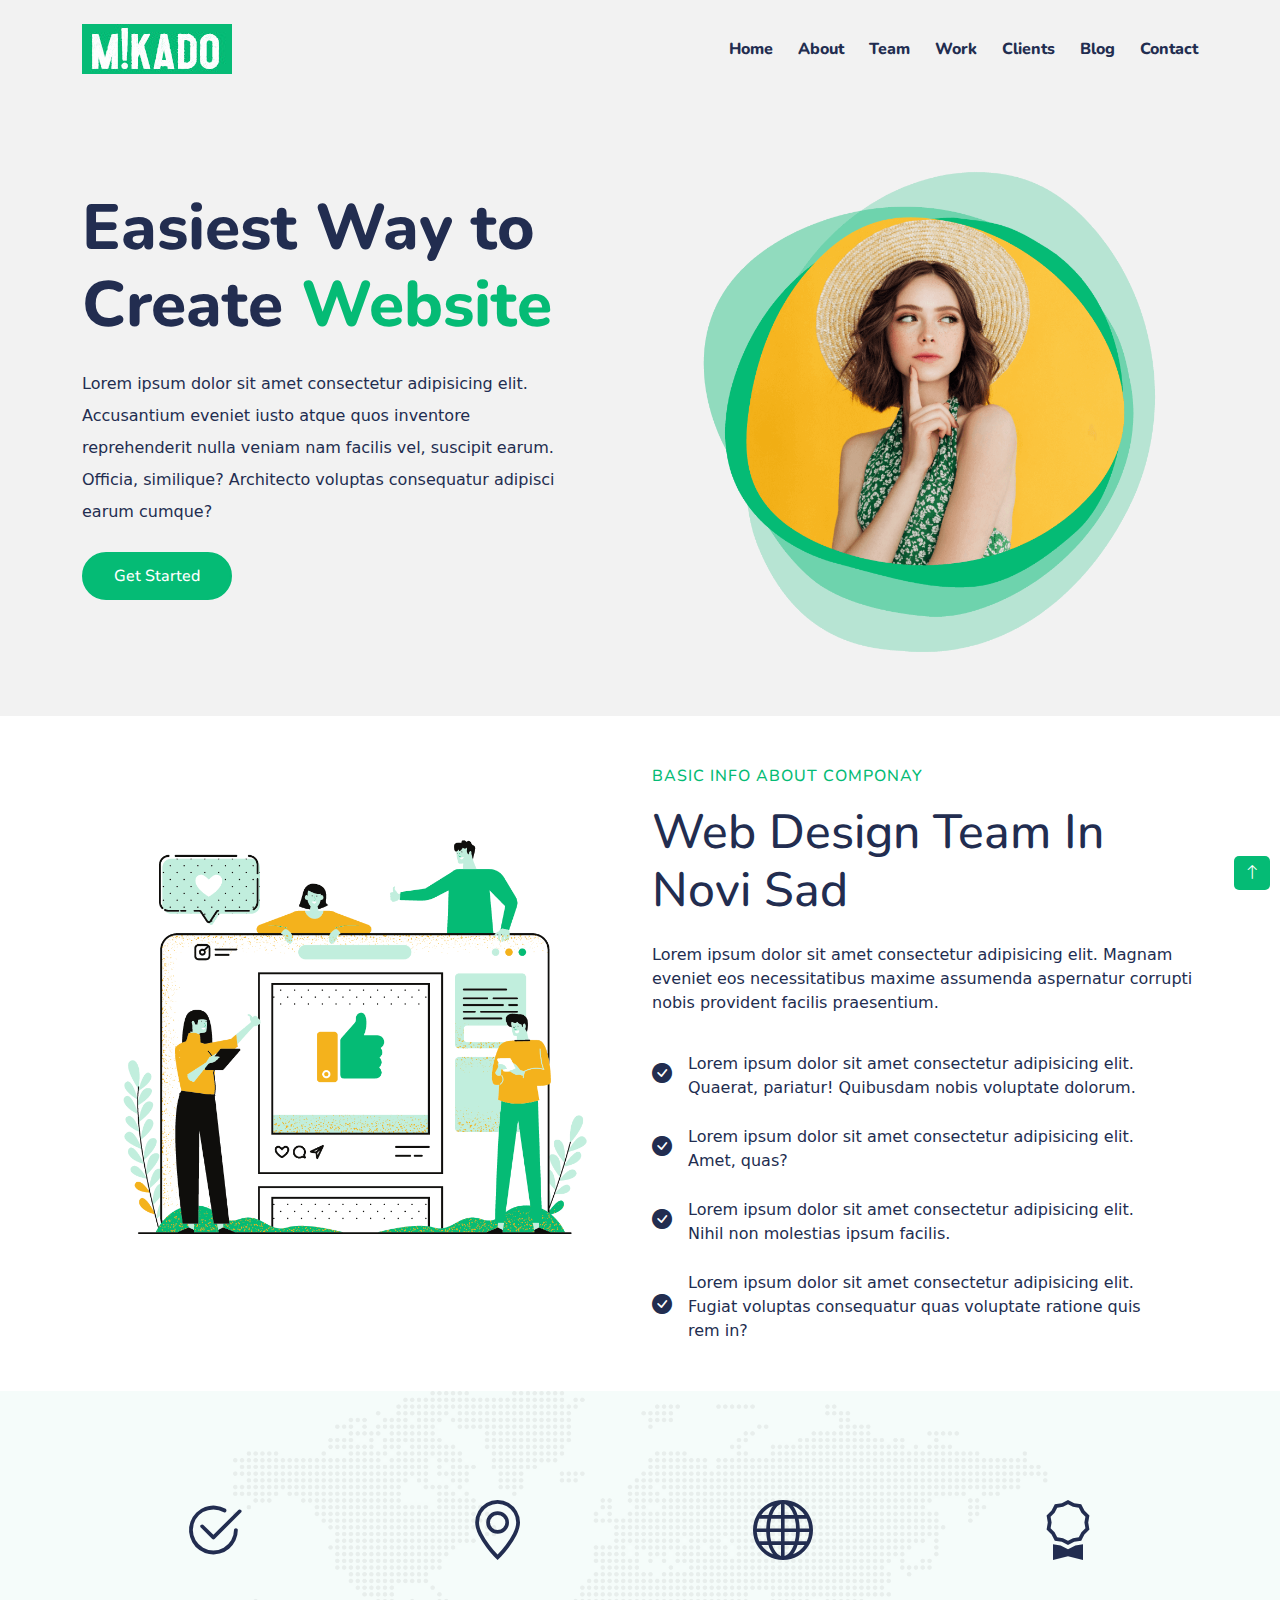
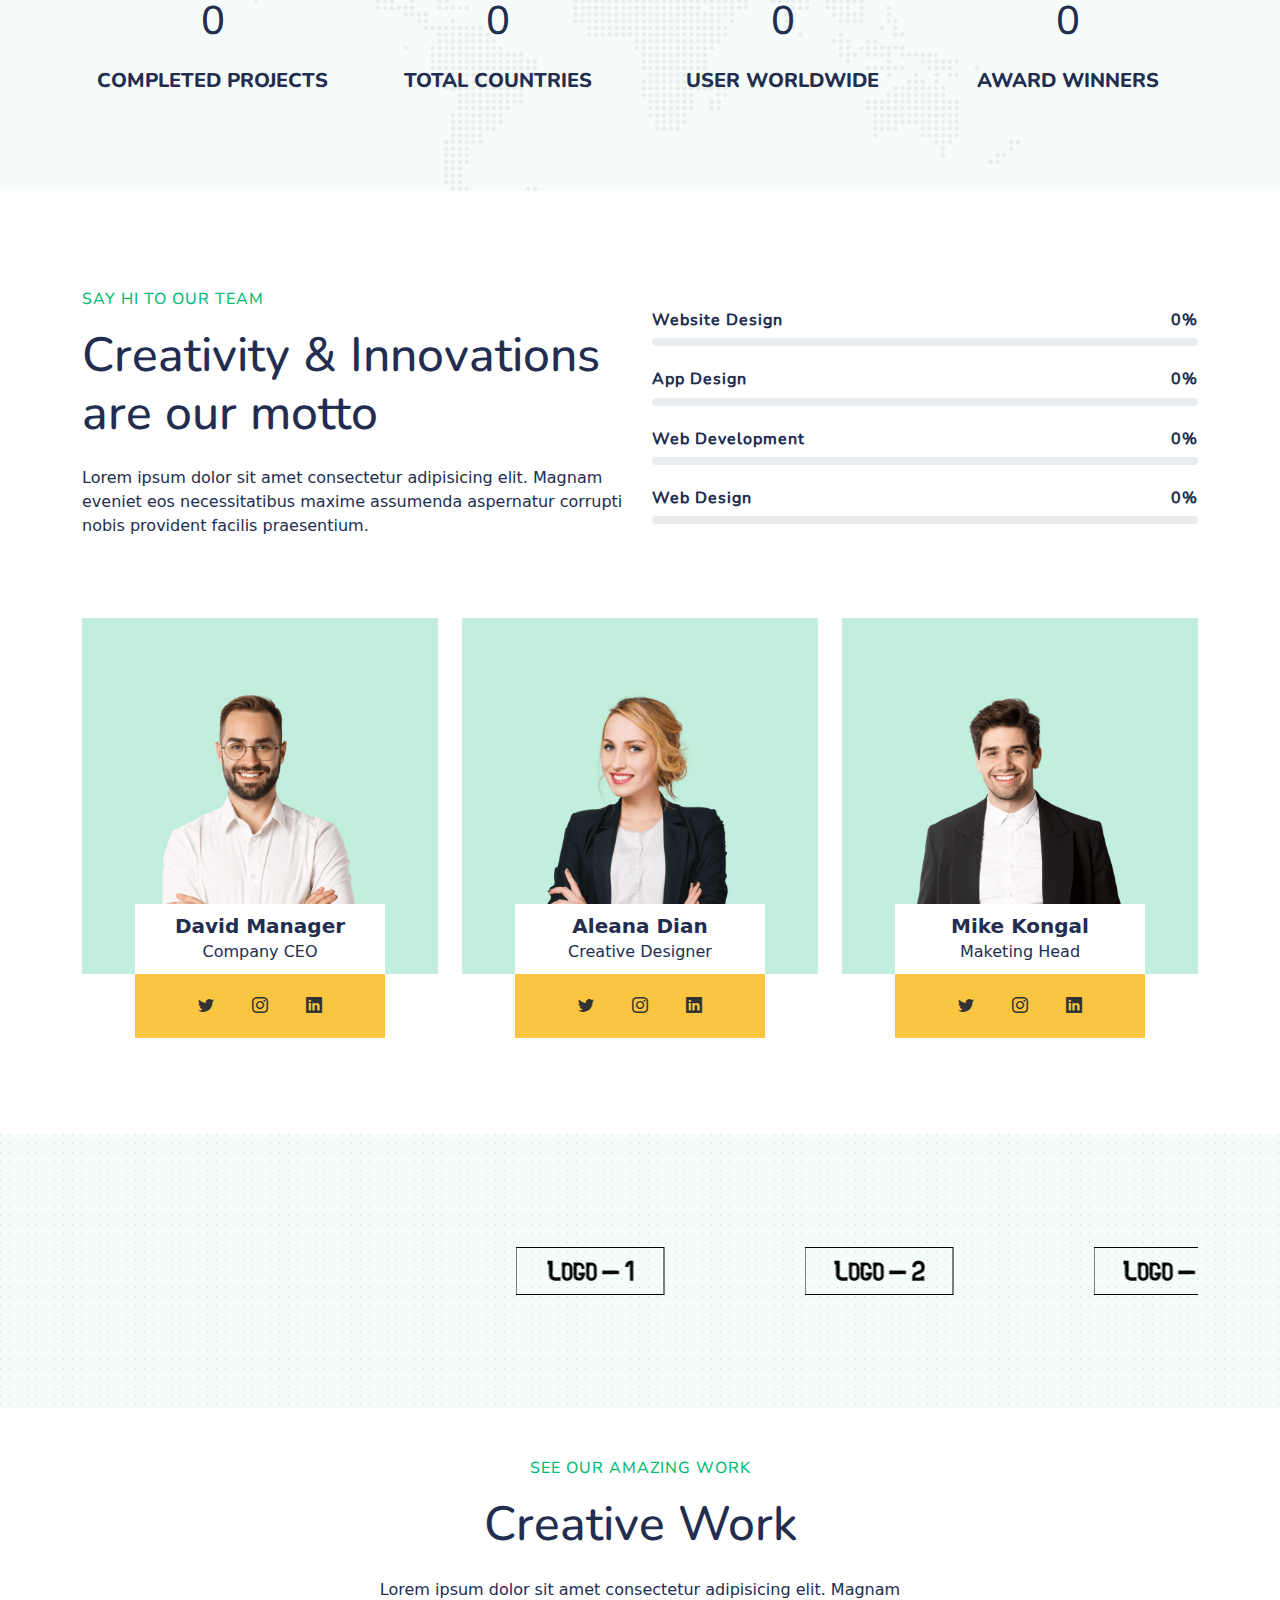
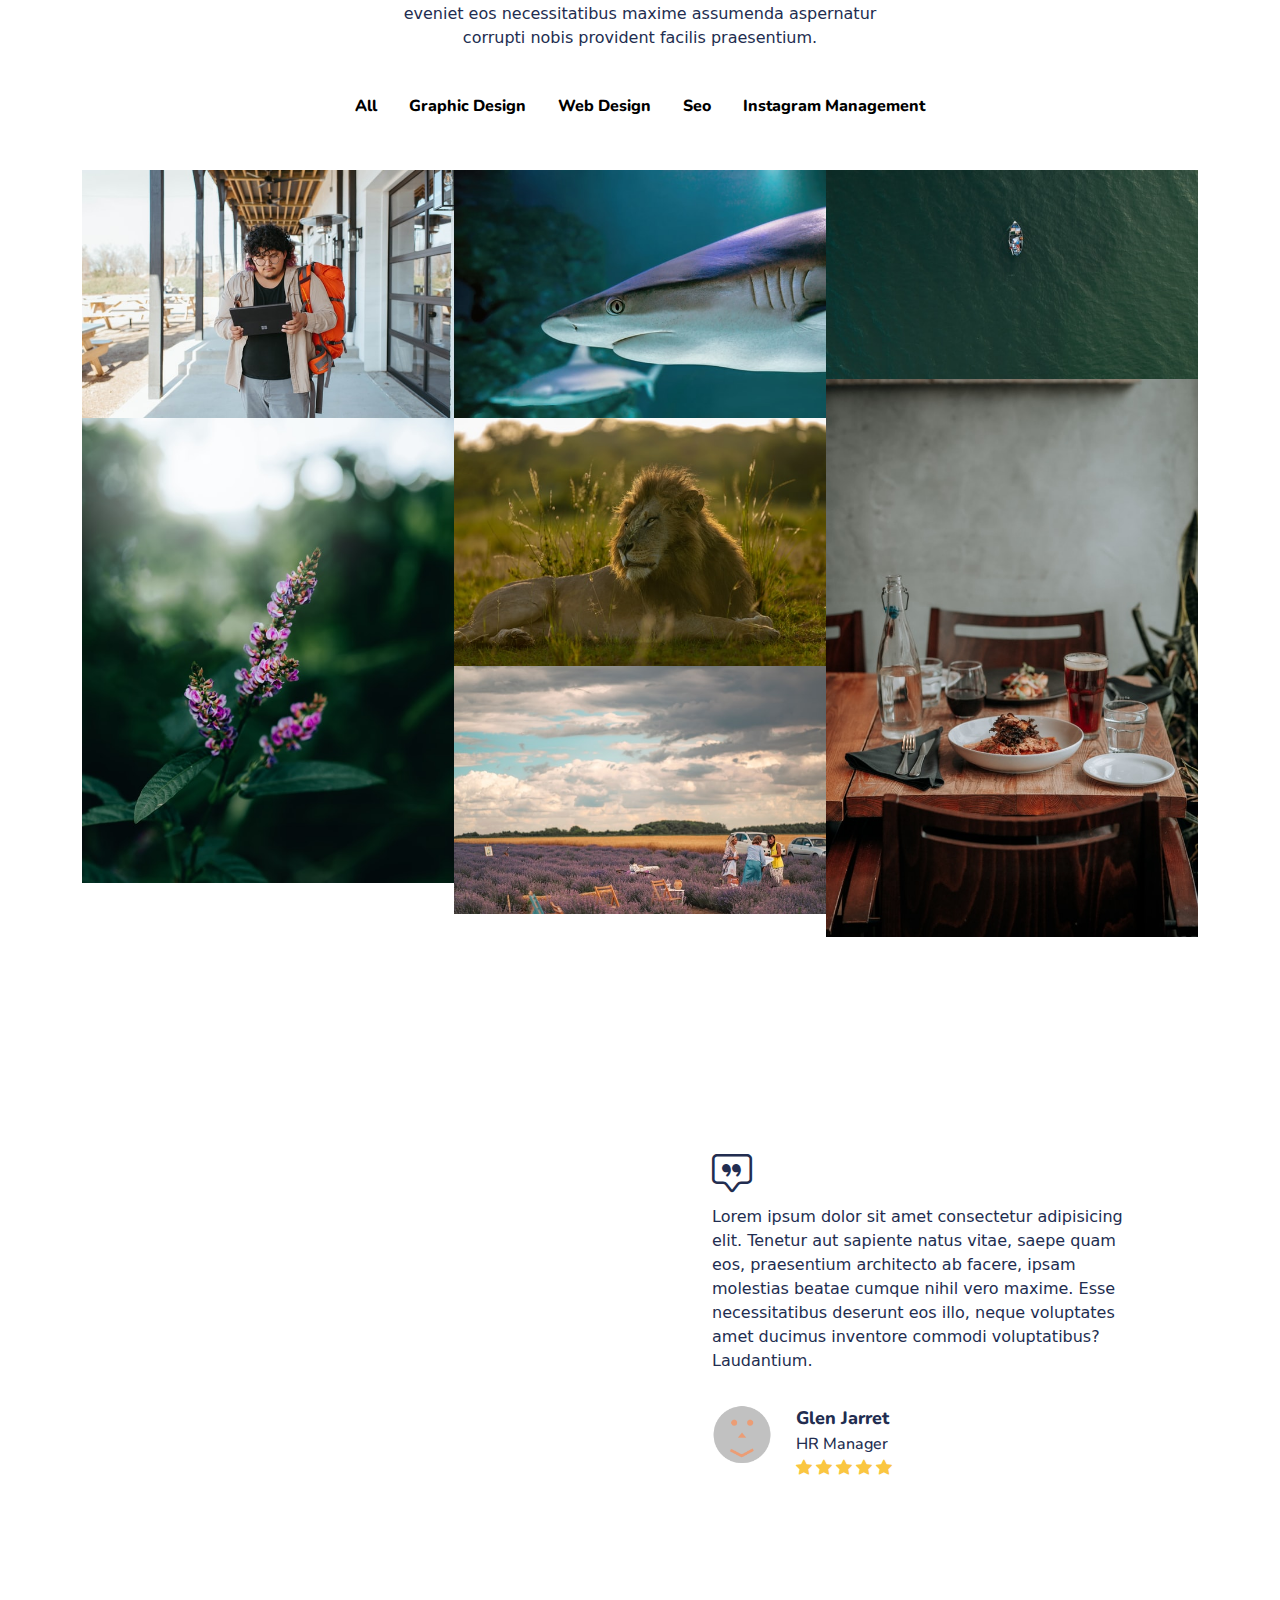
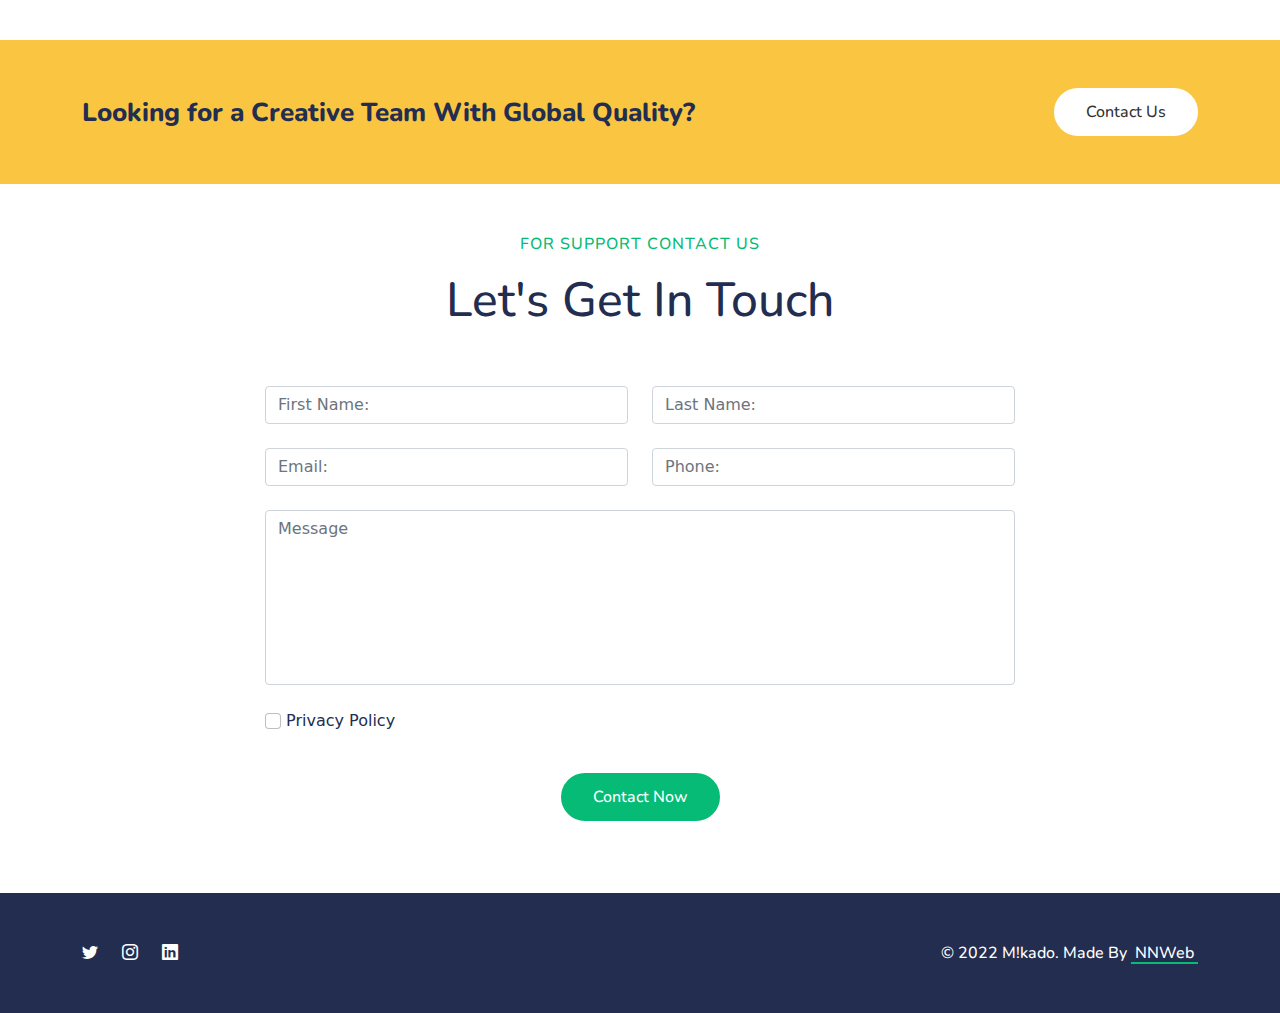
<file: index.html>
<!DOCTYPE html>
<html lang="en">
<head>
    <meta charset="UTF-8">
    <meta http-equiv="X-UA-Compatible" content="IE=edge">
    <meta name="viewport" content="width=device-width, initial-scale=1.0">
    <link rel="stylesheet" href="vendors/css/bootstrap.min.css">
    <!-- <link rel="stylesheet" href="vendors/css/bootstrap-icons.css"> -->
    <link rel="icon" type="image/x-icon" href="/images/favicon.ico">
    <link rel="stylesheet" href="https://cdn.jsdelivr.net/npm/bootstrap-icons@1.3.0/font/bootstrap-icons.css">
    <!-- Swiper -->
    <link rel="stylesheet" href="vendors/css/swiper-bundle.min.css" />
    <link rel="stylesheet" href="assets/css/style.css">
    <title>M!cado | Your ideas thriving with us</title>
</head>
<body>
    <div class="top-container" style="background-color: rgba(0, 0, 0, 0.05);">
        <!-- Start Header Section -->
        <div class="container">
            <div class="row">                   
                <header class="mt-4 d-flex justify-content-between align-items-center">
                    <a href="https://mikado.nnweb.net" class="logo" id="home"
                      ><img src="images/Mikado-Logo.jpg" alt="Mikado Logo" class="logo"
                    /></a>
                    <nav class="hide-nav" id="navbar">
                      <ul class="d-flex main-menu">
                        <li><a href="#" class="active">Home</a></li>
                        <li><a href="#info" class="">About</a></li>
                        <li><a href="#team" class="">Team</a></li>
                        <li><a href="#portfolio" class="">Work</a></li>
                        <li><a href="#testimonials" class="">Clients</a></li>
                        <li><a href="#blog" class="">Blog</a></li>
                        <li><a href="#contact" class="">Contact</a></li>
                      </ul>
                    </nav> 
                    <button class="hamburger">
                        <span></span>
                        <span></span>
                        <span></span>
                      </button>                   
                  </header>
            </div>
        </div>
            <!-- End Header Section -->

            <!-- Start Hero Section -->
        <section class="hero d-flex align-items-center">
            <div class="container">            
                <div class="row align-items-lg-center">
                    <div class="col-xs-12 col-lg-6">
                        <h1 class="mt-5 pt-3 mt-lg-0 pt-lg-0">Easiest Way to Create <span>Website</span></h1>
                        <p class="my-4 lh-lg">Lorem ipsum dolor sit amet consectetur adipisicing elit. Accusantium eveniet iusto atque quos inventore reprehenderit nulla veniam nam facilis vel, suscipit earum. Officia, similique? Architecto voluptas consequatur adipisci earum cumque?</p>
                        <button class="btn btn-primary">Get Started</button>                    
                    </div>
                    <div class="col-xs-12 col-lg-6 justify-content-evenly spinning" data-tilt data-tilt-full-page-listening>
                        <img src="images/hero-image.png" alt="" class="img-fluid hero-img mx-auto py-5 pb-lg-5"> 
                        <!-- <div class="circle-1"></div>                                       -->
                    </div>
                </div>            
            </div>
        </section>
    </div>
    <!-- End Hero Section -->
    <!-- Start Info Section -->
    <section id="info" class="py-5">
        <div class="container">
            <div class="row">
                <div class="col-md-6">
                    <img src="images/10.png" alt="" class="img-fluid">                    
                </div>
                <div class="col-md-6 d-flex flex-column justify-content-center">
                    <p class="heading-top">Basic info about componay</p>
                    <h2>Web Design Team In Novi Sad</h2>
                    <p class="py-3">Lorem ipsum dolor sit amet consectetur adipisicing elit. Magnam eveniet eos necessitatibus maxime assumenda aspernatur corrupti nobis provident facilis praesentium.</p>
                    <ul class="pe-5">
                        <li class="d-flex align-items-center"><span><i class="bi bi-check-circle-fill me-3"></i></span><span>Lorem ipsum dolor sit amet consectetur adipisicing elit. Quaerat, pariatur! Quibusdam nobis voluptate dolorum.</span></li>
                        <li class="d-flex align-items-center"><span><i class="bi bi-check-circle-fill me-3"></i></span><span>Lorem ipsum dolor sit amet consectetur adipisicing elit. Amet, quas?</span></li>
                        <li class="d-flex align-items-center"><span><i class="bi bi-check-circle-fill me-3"></i></span><span>Lorem ipsum dolor sit amet consectetur adipisicing elit. Nihil non molestias ipsum facilis.</span></li>
                        <li class="d-flex align-items-center"><span><i class="bi bi-check-circle-fill me-3"></i></span><span>Lorem ipsum dolor sit amet consectetur adipisicing elit. Fugiat voluptas consequatur quas voluptate ratione quis rem in?</span></li>
                    </ul>
                </div>
            </div>
        </div>
    </section>
    <!-- End Info Section -->    
    <!-- Start Counter Section -->
    <section id="awards" style="background-image: url(images/world-map.webp); background-color: rgba(5, 187, 117, .04);">
        <div class="container">
            <div class="row">
                <div class="col-md-3 d-flex flex-column align-items-center justify-content-center">
                    <div class="icon"><i class="bi bi-check2-circle"></i></div>
                    <div class="number"><span data-purecounter-start="0"
              data-purecounter-end="30"
              class="purecounter"
              data-purecounter-duration="1"
              data-purecounter-once="false">30</span></div>
                    <div class="text">Completed Projects</div>
                </div>
                <div class="col-md-3 d-flex flex-column align-items-center justify-content-center">
                    <div class="icon"><i class="bi bi-geo-alt"></i></div>
                    <div class="number"><span data-purecounter-start="0"
              data-purecounter-end="5"
              class="purecounter"
              data-purecounter-duration="1"
              data-purecounter-once="false">5</span></div>
                    <div class="text">Total Countries</div>
                </div>
                <div class="col-md-3 d-flex flex-column align-items-center justify-content-center">
                    <div class="icon"><i class="bi bi-globe"></i></div>
                    <div class="number"><span data-purecounter-start="0"
              data-purecounter-end="4000"
              class="purecounter"
              data-purecounter-duration="1"
              data-purecounter-once="false">4000</span></div>
                    <div class="text">User Worldwide</div>
                </div>
                <div class="col-md-3 d-flex flex-column align-items-center justify-content-center">
                    <div class="icon"><i class="bi bi-award"></i></div>
                    <div class="number"><span data-purecounter-start="0"
              data-purecounter-end="4"
              class="purecounter"
              data-purecounter-duration="1"
              data-purecounter-once="false">4</span></div>
                    <div class="text">Award Winners</div>
                </div>
            </div>
        </div>
    </section>
    <!-- End Counter Section -->
    <!-- Start Team Section -->
    <section id="team" class="py-5">
        <div class="container pt-5">
            <div class="row align-content-center">
                <div class="col-lg-6">
                    <p class="heading-top">Say Hi To Our Team</p>
                        <h2>Creativity & Innovations <br>are our motto</h2>
                        <p class="py-3">Lorem ipsum dolor sit amet consectetur adipisicing elit. Magnam eveniet eos necessitatibus maxime assumenda aspernatur corrupti nobis provident facilis praesentium.
                    </p>
                </div>
                <div class="col-lg-6">
                    <ul class="services-skill">
                        <li class="progress-item">
                            <h6 class="d-flex justify-content-between">
                                Website Design
                                <span><span data-purecounter-start="0"
                                    data-purecounter-end="80"
                                    class="purecounter"
                                    data-purecounter-duration="1.4"
                                    data-purecounter-once="true">80</span>%</span>
                            </h6>
                            <div class="progress">
                                <span class="progress-bar" role="progressbar" aria-valuenow="80" aria-valuemin="0" aria-valuemax="100" data-percent="80"></span>
                            </div>
                        </li>
                        <li class="progress-item">
                            <h6 class="d-flex justify-content-between">
                                App Design
                                <span><span data-purecounter-start="0"
                                    data-purecounter-end="60"
                                    class="purecounter"
                                    data-purecounter-duration="1.4"
                                    data-purecounter-once="true">60</span>%</span>
                            </h6>
                            <div class="progress">
                                <span class="progress-bar" role="progressbar" aria-valuenow="60" aria-valuemin="0" aria-valuemax="100" data-percent="60"></span>
                            </div>
                        </li>
                        <li class="progress-item">
                            <h6 class="d-flex justify-content-between">
                                Web Development
                                <span><span data-purecounter-start="0"
                                    data-purecounter-end="80"
                                    class="purecounter"
                                    data-purecounter-duration="1.4"
                                    data-purecounter-once="true">80</span>%</span>
                            </h6>
                            <div class="progress">
                                <span class="progress-bar" role="progressbar" aria-valuenow="80" aria-valuemin="0" aria-valuemax="100" data-percent="80"></span>
                            </div>
                        </li>
                        <li class="progress-item">
                            <h6 class="d-flex justify-content-between">
                                Web Design
                                <span><span data-purecounter-start="0"
                                    data-purecounter-end="80"
                                    class="purecounter"
                                    data-purecounter-duration="1.4"
                                    data-purecounter-once="true">80</span>%</span>
                            </h6>
                            <div class="progress">
                                <span class="progress-bar" role="progressbar" aria-valuenow="80" aria-valuemin="0" aria-valuemax="100" data-percent="80"></span>
                            </div>
                        </li>
                    </ul>
                </div>
            </div>
            <!-- Team People -->
            <div class="row py-5">
                <div class="col-lg-4 col-md-6">
                    <div class="team-card">
                        <img src="images/2.jpg" alt="" class="img-fluid">
                        <div class="team-detail">
                            <h5 class="text-center">David Manager</h5>
                            <p class="text-center">Company CEO</p>
                            <ul class="d-flex justify-content-center">
                                <li><a href="#"><i class="bi bi-twitter"></i></a></li>
                                <li><a href="#"><i class="bi bi-instagram"></i></a></li>
                                <li><a href="#"><i class="bi bi-linkedin"></i></a></li>
                            </ul>
                        </div>
                    </div>
                </div>
                <div class="col-lg-4 col-md-6">
                    <div class="team-card">
                        <img src="images/6.jpg" alt="" class="img-fluid">
                        <div class="team-detail">
                            <h5 class="text-center">Aleana Dian</h5>
                            <p class="text-center">Creative Designer</p>
                            <ul class="d-flex justify-content-center">
                                <li><a href="#"><i class="bi bi-twitter"></i></a></li>
                                <li><a href="#"><i class="bi bi-instagram"></i></a></li>
                                <li><a href="#"><i class="bi bi-linkedin"></i></a></li>
                            </ul>
                        </div>
                    </div>
                </div>
                <div class="col-lg-4 col-md-6 custom">
                    <div class="team-card">
                        <img src="images/4.jpg" alt="" class="img-fluid">
                        <div class="team-detail">
                            <h5 class="text-center">Mike Kongal</h5>
                            <p class="text-center">Maketing Head</p>
                            <ul class="d-flex justify-content-center">
                                <li><a href="#"><i class="bi bi-twitter"></i></a></li>
                                <li><a href="#"><i class="bi bi-instagram"></i></a></li>
                                <li><a href="#"><i class="bi bi-linkedin"></i></a></li>
                            </ul>
                        </div>
                    </div>
                </div>
            </div>
        </div>
    </section>
    <!-- End Team Section -->
    <!-- Start Partners Section -->
    <section id="partners">
        <div class="container">
            <div class="row">
                <div class="col-md-12">
                    <div class="swiper mySwiper" id="benefits">
                        <div class="swiper-wrapper">
                            <div class="swiper-slide">  
                                <img src="images/Logo-1.png" alt="">        
                            </div> 
                            <div class="swiper-slide">  
                                <img src="images/Logo-2.png" alt="">        
                            </div>  
                            <div class="swiper-slide">  
                                <img src="images/Logo-3.png" alt="">        
                            </div>        
                            <div class="swiper-slide">  
                                <img src="images/Logo-4.png" alt="">        
                            </div>        
                            <div class="swiper-slide">  
                                <img src="images/Logo-5.png" alt="">        
                            </div>        
                        </div>                              
                    </div>
                </div>
            </div>
        </div>
    </section>
    <!-- End Partners Section -->
    <!-- Start Portfolio Section -->
    <section id="portfolio">
        <div class="container my-5">
            <div class="row">
                <div class="col-md-12 text-center mx-550">
                    <p class="heading-top">See Our Amazing Work</p>
                    <h2>Creative Work</h2>
                    <p class="pt-3">Lorem ipsum dolor sit amet consectetur adipisicing elit. Magnam eveniet eos necessitatibus maxime assumenda aspernatur corrupti nobis provident facilis praesentium.</p>
                </div>
            </div>  
            <div class="row mb-5 mt-4 button-group filter-button-group">
                <div class="col d-flex justify-content-center flex-wrap">
                    <button type="button" data-filter="*" class="mx-3" id="automatic-click">All</button>
                    <button type="button" data-filter=".graphic-design" class="mx-3">Graphic Design</button>
                    <button type="button" data-filter=".web-design" class="mx-3">Web Design</button>
                    <button type="button" data-filter=".seo" class="mx-3">Seo</button>
                    <button type="button" data-filter=".instagram-management" class="mx-3">Instagram Management</button>
                </div>
            </div>           

            <div class="row justify-content-center g-0" id="portfolio-list">
                <div class="col-lg-4 col-md-6 graphic-design grid-item">
                    <figure class="product-item">
                        <img src="images/portfolio/1.jpg" alt="" class="img-fluid">
                        <figcaption class="fig-caption">
                            <i class="bi bi-search"></i>
                            <h5 class="title mt-1">Project Name</h5>
                            <span class="sub-title"><a href="#">Find out More</a></span>
                        </figcaption>
                    </figure>                    
                </div>
                <div class="col-lg-4 col-md-6 graphic-design grid-item">
                    <figure class="product-item">
                        <img src="images/portfolio/2.jpg" alt="" class="img-fluid">
                        <figcaption class="fig-caption">
                            <i class="bi bi-search"></i>
                            <h5 class="title mt-1">Project Name</h5>
                            <span class="sub-title"><a href="#">Find out More</a></span>
                        </figcaption>
                    </figure>                    
                </div>
                <div class="col-lg-4 col-md-6 web-design grid-item">
                    <figure class="product-item">
                        <img src="images/portfolio/3.jpg" alt="" class="img-fluid">
                        <figcaption class="fig-caption">
                            <i class="bi bi-search"></i>
                            <h5 class="title mt-1">Project Name</h5>
                            <span class="sub-title"><a href="#">Find out More</a></span>
                        </figcaption>
                    </figure>                    
                </div>
                <div class="col-lg-4 col-md-6 seo grid-item">
                    <figure class="product-item">
                        <img src="images/portfolio/4.jpg" alt="" class="img-fluid">
                        <figcaption class="fig-caption">
                            <i class="bi bi-search"></i>
                            <h5 class="title mt-1">Project Name</h5>
                            <span class="sub-title"><a href="#">Find out More</a></span>
                        </figcaption>
                    </figure>                    
                </div>
                <div class="col-lg-4 col-md-6 instagram-management grid-item">
                    <figure class="product-item">
                        <img src="images/portfolio/5.jpg" alt="" class="img-fluid">
                        <figcaption class="fig-caption">
                            <i class="bi bi-search"></i>
                            <h5 class="title mt-1">Project Name</h5>
                            <span class="sub-title"><a href="#">Find out More</a></span>
                        </figcaption>
                    </figure>                    
                </div>
                <div class="col-lg-4 col-md-6 graphic-design grid-item">
                    <figure class="product-item">
                        <img src="images/portfolio/6.jpg" alt="" class="img-fluid">
                        <figcaption class="fig-caption">
                            <i class="bi bi-search"></i>
                            <h5 class="title mt-1">Project Name</h5>
                            <span class="sub-title"><a href="#">Find out More</a></span>
                        </figcaption>
                    </figure>                    
                </div>
                <div class="col-lg-4 col-md-6 seo grid-item">
                    <figure class="product-item">
                        <img src="images/portfolio/7.jpg" alt="" class="img-fluid">
                        <figcaption class="fig-caption">
                            <i class="bi bi-search"></i>
                            <h5 class="title mt-1">Project Name</h5>
                            <span class="sub-title"><a href="#">Find out More</a></span>
                        </figcaption>
                    </figure>                    
                </div>               
            </div>      
        </div>
    </section>
    <!-- End Portfolio Section -->

    <!-- Start Testimonials Section -->
    <section id="testimonials" class="parallax" style="background-image: url(images/bg-testimonials.jpg);">
        <div class="container">
            <div class="row">
                <div class="col-lg-6 offset-lg-6 p-5">
                    <div class="swiper swiper-testimonials">
                        <div class="swiper-wrapper">
                            <div class="swiper-slide p-4">  
                                <i class="bi bi-chat-square-quote"></i> 
                                <p>Lorem ipsum dolor sit amet consectetur adipisicing elit. Tenetur aut sapiente natus vitae, saepe quam eos, praesentium architecto ab facere, ipsam molestias beatae cumque nihil vero maxime. Esse necessitatibus deserunt eos illo, neque voluptates amet ducimus inventore commodi voluptatibus? Laudantium.</p>
                                <div class="client d-flex pt-3">
                                    <img src="images/User.png" alt="">
                                    <div class="rating ps-4 d-flex flex-column justify-content-center">
                                        <p class="m-0">Glen Jarret</p>
                                        <p class="m-0">HR Manager</p>
                                        <div class="stars">
                                            <span><i class="bi bi-star-fill"></i></span>
                                            <span><i class="bi bi-star-fill"></i></span>
                                            <span><i class="bi bi-star-fill"></i></span>
                                            <span><i class="bi bi-star-fill"></i></span>
                                            <span><i class="bi bi-star-fill"></i></span>
                                        </div>
                                    </div>
                                </div>       
                            </div>     
                            <div class="swiper-slide p-4">  
                                <i class="bi bi-chat-square-quote"></i> 
                                <p>Lorem ipsum dolor sit amet consectetur adipisicing elit. Tenetur aut sapiente natus vitae, saepe quam eos, praesentium architecto ab facere, ipsam molestias beatae cumque nihil vero maxime. Esse necessitatibus deserunt eos illo, neque voluptates amet ducimus inventore commodi voluptatibus? Laudantium.</p>
                                <div class="client d-flex pt-3">
                                    <img src="images/User.png" alt="">
                                    <div class="rating ps-4 d-flex flex-column justify-content-center">
                                        <p class="m-0">Ian Markel</p>
                                        <p class="m-0">Dev</p>
                                        <div class="stars">
                                            <span><i class="bi bi-star-fill"></i></span>
                                            <span><i class="bi bi-star-fill"></i></span>
                                            <span><i class="bi bi-star-fill"></i></span>
                                            <span><i class="bi bi-star-fill"></i></span>
                                            <span><i class="bi bi-star-fill"></i></span>
                                        </div>
                                    </div>
                                </div>       
                            </div> 
                            <div class="swiper-slide p-4">  
                                <i class="bi bi-chat-square-quote"></i> 
                                <p>Lorem ipsum dolor sit amet consectetur adipisicing elit. Tenetur aut sapiente natus vitae, saepe quam eos, praesentium architecto ab facere, ipsam molestias beatae cumque nihil vero maxime. Esse necessitatibus deserunt eos illo, neque voluptates amet ducimus inventore commodi voluptatibus? Laudantium.</p>
                                <div class="client d-flex pt-3">
                                    <img src="images/User.png" alt="">
                                    <div class="rating ps-4 d-flex flex-column justify-content-center">
                                        <p class="m-0">John Doe</p>
                                        <p class="m-0">Photographer</p>
                                        <div class="stars">
                                            <span><i class="bi bi-star-fill"></i></span>
                                            <span><i class="bi bi-star-fill"></i></span>
                                            <span><i class="bi bi-star-fill"></i></span>
                                            <span><i class="bi bi-star-fill"></i></span>
                                            <span><i class="bi bi-star-fill"></i></span>
                                        </div>
                                    </div>
                                </div>       
                            </div>                         
                        </div>                              
                    </div>
                </div>
            </div>
        </div>
    </section>
    <!-- End Testimonials Section -->
    
    <!-- Start CTA Section -->
    <section class="cta py-5" style="background-color: #FAC641;">
        <div class="container d-flex justify-content-between align-items-center">
            <p>Looking for a Creative Team With Global Quality?</p>
            <a href="#contact" class="btn-primary text-nowrap">Contact Us</a>
        </div>
    </section>
    <!-- End CTA Section -->
    
    <!-- Start Blog Section -->    
    <!-- <section id="blog" class="py-5">
        <div class="container">
            <div class="row text-center">
                <p class="heading-top">See Our Recent News</p>
                <h2>Latest Blog</h2>
            </div>
            <div class="row py-4">
                <div class="col-lg-4 col-md-6">
                    <div class="card mb-3">
                        <img src="images/blog-1.jpg" class="card-img-top" alt="...">
                        <div class="card-body px-4">
                          <p class="meta">April 21, 2022</p>  
                          <h5 class="card-title">Web design is fun</h5>
                          <p class="card-text">Some quick example text to build on the card title and make up the bulk of the card's content.</p>
                          <div class="author d-flex align-items-center">
                              <img src="images/avatar-1.png" alt="">
                              <p class="author-name m-0 ps-3">Hena Sword</p>
                          </div>
                        </div>
                      </div>
                </div>
                <div class="col-lg-4 col-md-6">
                    <div class="card mb-3">
                        <img src="images/blog-2.jpg" class="card-img-top" alt="...">
                        <div class="card-body px-4">
                          <p class="meta">April 21, 2022</p>  
                          <h5 class="card-title">Web design is fun</h5>
                          <p class="card-text">Some quick example text to build on the card title and make up the bulk of the card's content.</p>
                          <div class="author d-flex align-items-center">
                            <img src="images/avatar-2.png" alt="">
                            <p class="author-name m-0 ps-3">David Villas</p>
                        </div>
                        </div>
                      </div>
                </div>
                <div class="col-lg-4 col-md-6">
                    <div class="card mb-3">
                        <img src="images/blog-3.jpg" class="card-img-top" alt="...">
                        <div class="card-body px-4">
                          <p class="meta">April 21, 2022</p>  
                          <h5 class="card-title">Web design is fun</h5>
                          <p class="card-text">Some quick example text to build on the card title and make up the bulk of the card's content.</p>
                          <div class="author d-flex align-items-center">
                            <img src="images/avatar-3.png" alt="">
                            <p class="author-name m-0 ps-3">Teena Walker</p>
                        </div>
                        </div>
                      </div>
                </div>
            </div>
        </div>
    </section> -->
    <!-- End Blog Section -->

    <!-- Start Contact Section -->
    <section id="contact">
        <div class="container">
            <div class="row text-center py-5">
                <p class="heading-top">For Support Contact Us</p>
                <h2>Let's Get In Touch</h2>
            </div>
            <!-- Form -->
            <form id="contact-form-data" class="contact-form" action="">
                <div class="row">
                    <div class="col-md-6 col-sm-6">
                        <div class="form-group">
                            <input id="first-name" class="form-control" type="text" placeholder="First Name:" required="" name="firstName">
                        </div>
                    </div>
                    <div class="col-md-6 col-sm-6">
                        <div class="form-group">
                            <input id="last-name" class="form-control" type="text" placeholder="Last Name:" required="" name="lastName">
                        </div>
                    </div>
                    <div class="col-md-6 col-sm-6">
                        <div class="form-group">
                            <input id="mail" class="form-control" type="email" placeholder="Email:" required="" name="userEmail">
                        </div>
                    </div>
                    <div class="col-md-6 col-sm-6">
                        <div class="form-group">
                            <input id="phone" class="form-control" type="tel" placeholder="Phone:" required="" name="userPhone">
                        </div>
                    </div>
                    <div class="col-md-12 col-sm-12">
                        <div class="form-group">
                            <textarea id="message" class="form-control" placeholder="Message" required="" name="userMessage"></textarea>
                        </div>
                    </div>
                    <div class="col-md-12 col-sm-12">
                        <div class="form-group text-start">
                            <input type="checkbox" class="form-check-input" id="exampleCheck1">
                            <label class="form-check-label" for="exampleCheck1">Privacy Policy</label>
                        </div>
                      </div>
                    <div class="col-sm-12">
                        <div class="form-group text-center mt-3">
                            <button id="submit" class="btn-primary" type="button">Contact Now</button>
                        </div>
                    </div>
                </div>
            </form>
        </div>
    </section>
    <!-- End Contact Section -->
    
    <!-- Start Footer Section -->
    <footer style="background-color: var(--secondary-color);">
        <div class="container mt-5">
            <div class="row py-5">
                <div class="col-md-6 d-flex align-items-center justify-content-md-start justify-content-center">
                    <ul class="d-flex">
                        <li class="me-4"><a href="#"><i class="bi bi-twitter"></i></a></li>
                        <li class="me-4"><a href="#"><i class="bi bi-instagram"></i></a></li>
                        <li><a href="#"><i class="bi bi-linkedin"></i></a></li>
                    </ul>
                </div>
                <div class="col-md-6 d-flex justify-content-center justify-content-md-end align-items-center">
                    <p class="made mt-3 mt-md-0">© 2022 M!kado. Made By <a href="https://nnweb.net" target="_blank">NNWeb</a></p>
                </div>
            </div>
        </div>
    </footer>
    <!-- Scroll to Top -->
    <button id="scrollToTop"><a href="#home"><i class="bi bi-arrow-up"></i></a></button>
    <!-- End Footer Section -->




    <!-- Navigation -->
    <script src="assets/js/navigation.js"></script>
    <!-- Bootstrap -->
    <script src="vendors/js/bootstrap.bundle.min.js"></script>
    <!-- Vanila tilt -->
    <script src="vendors/js/vanilla-tilt.min.js"></script>
    <!-- Pure Counter -->
    <script src="vendors/js/purecounter.js"></script>
    <script>
      new PureCounter();
    </script>   
    <!-- Swiper -->
    <script src="vendors/js/swiper-bundle.min.js"></script>
    <!-- Swiper control -->
    <script src="assets/js/swiper-control.js"></script>
    <!-- jQuery -->
    <script src="vendors/js/jquery.min.js"></script>   
    <script src="assets/js/back-to-top.js"></script>
    <!-- Loading images for Isotope -->
    <script src="vendors/js/images-Loaded.js"></script>
    <!-- Isotope portfolio -->
    <script src="vendors/js/isotope.min.js"></script>  
    <!-- Isotope control -->
    <script src="assets/js/isotope-control.js"></script>
    <!-- Start scrollbar animation -->
    <script src="assets/js/start-scrollbar-animation.js"></script> 
    
   
        
</body>
</html>
</file>
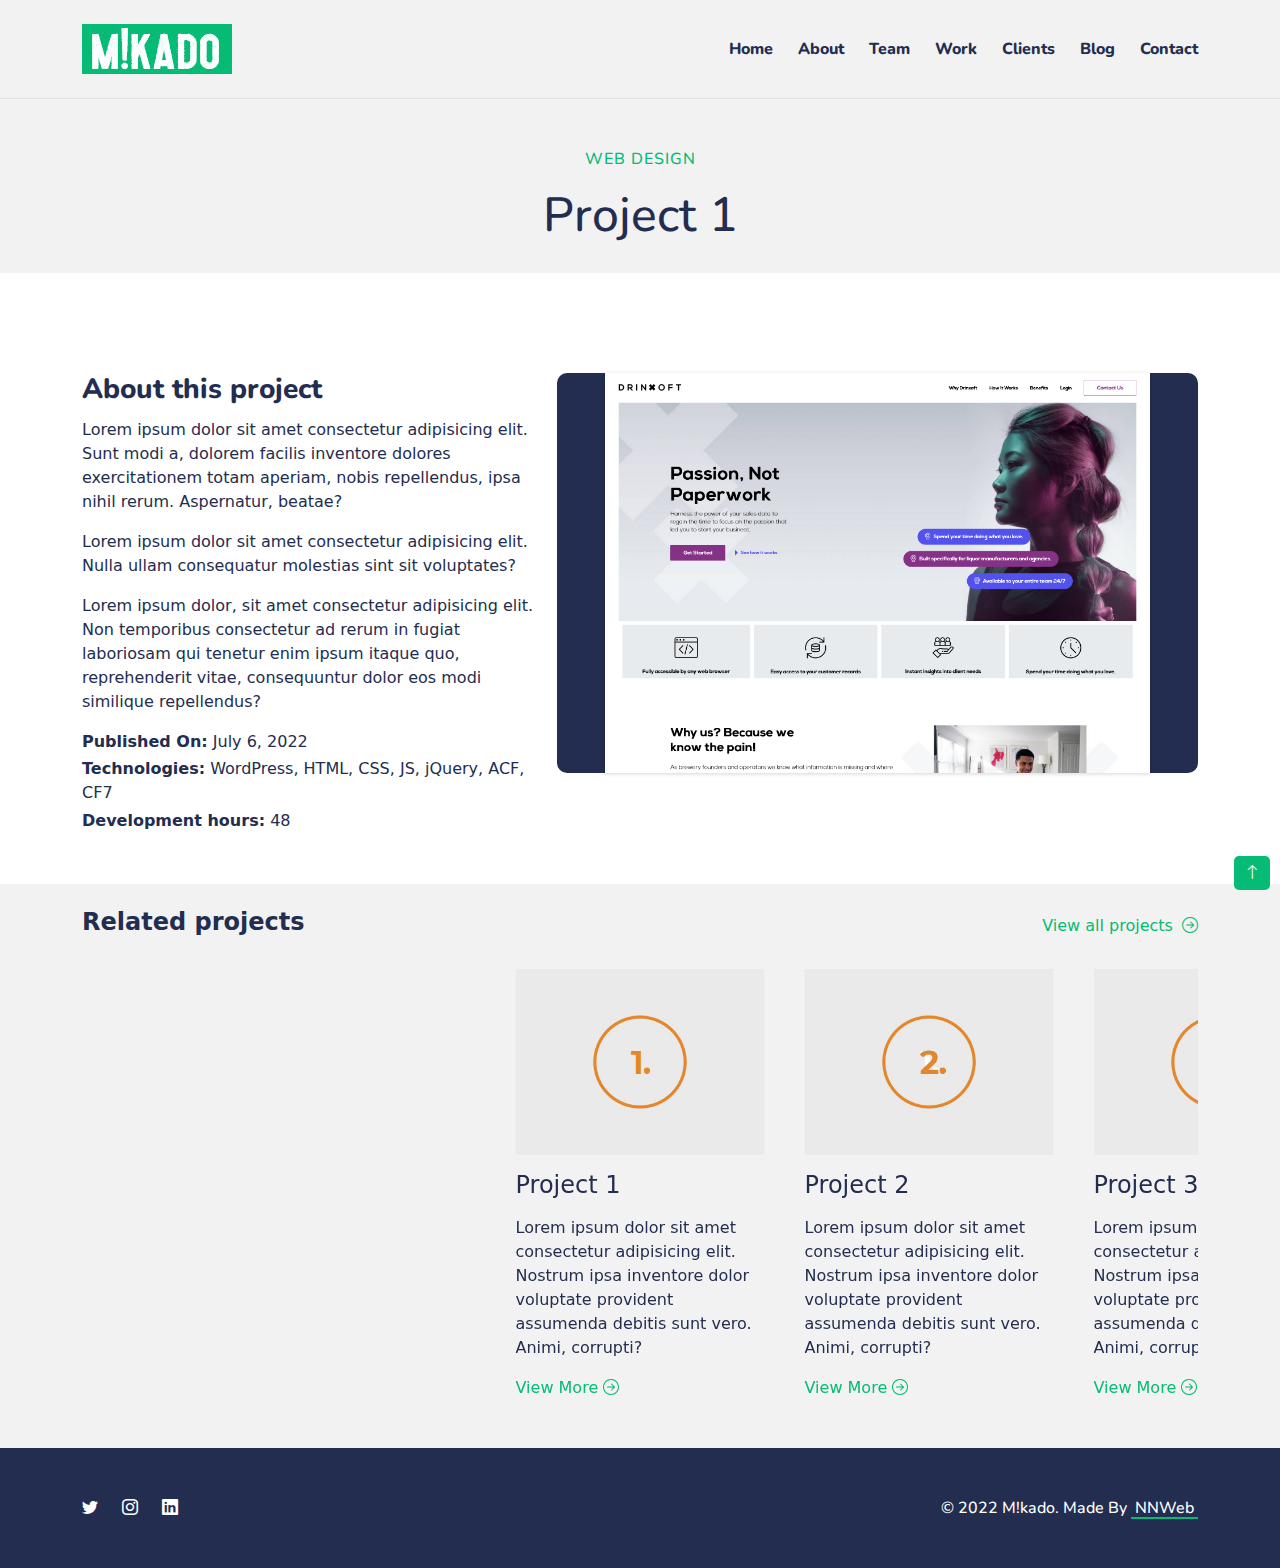
<file: projects.html>
<!DOCTYPE html>
<html lang="en">
<head>
    <meta charset="UTF-8">
    <meta http-equiv="X-UA-Compatible" content="IE=edge">
    <meta name="viewport" content="width=device-width, initial-scale=1.0">
    <link rel="stylesheet" href="vendors/css/bootstrap.min.css">
    <!-- <link rel="stylesheet" href="vendors/css/bootstrap-icons.css"> -->
    <link rel="icon" type="image/x-icon" href="/images/favicon.ico">
    <link rel="stylesheet" href="https://cdn.jsdelivr.net/npm/bootstrap-icons@1.3.0/font/bootstrap-icons.css">
    <!-- Swiper -->
    <link rel="stylesheet" href="vendors/css/swiper-bundle.min.css" />
    <link rel="stylesheet" href="assets/css/style.css">
    <link rel="stylesheet" href="assets/css/project-style.css"> 
    <title>Project | Your ideas thriving with us</title>
</head>
<body>
    <div class="top-container" style="background-color: rgba(0, 0, 0, 0.05);">
        <!-- Start Header Section -->
        <div class="container">
            <div class="row">                   
                <header class="mt-4 pb-4 d-flex justify-content-between align-items-center">
                    <a href="https://mikado.nnweb.net" class="logo" id="home"
                      ><img src="images/Mikado-Logo.jpg" alt="Mikado Logo" class="logo"
                    /></a>
                    <nav class="hide-nav" id="navbar">
                      <ul class="d-flex align-items-center main-menu">
                        <li><a href="#" class="active">Home</a></li>
                        <li><a href="#info" class="">About</a></li>
                        <li><a href="#team" class="">Team</a></li>
                        <li><a href="#portfolio" class="">Work</a></li>
                        <li><a href="#testimonials" class="">Clients</a></li>
                        <li><a href="#blog" class="">Blog</a></li>
                        <li><a href="#contact" class="">Contact</a></li>
                      </ul>
                    </nav> 
                    <button class="hamburger">
                        <span></span>
                        <span></span>
                        <span></span>
                      </button>                   
                  </header>
            </div>
        </div>
    </div>
    <!-- End Header Section -->
    <!-- Start Title Section -->
    <section class="project-heading pt-5">
        <div class="container">
        <div class="row">
            <div class="col text-center">
                <p class="heading-top">Web Design</p>
                <h1>Project 1</h1>
            </div>
        </div>
    </div>
    </section>
    <!-- End Title Section -->
    <!-- Start Project Section -->
    <section class="single-project">
        <div class="container">
            <div class="row">
                <div class="col-md-5">
                    <h3 class="pb-1">About this project</h3>
                    <p>Lorem ipsum dolor sit amet consectetur adipisicing elit. Sunt modi a, dolorem facilis inventore dolores exercitationem totam aperiam, nobis repellendus, ipsa nihil rerum. Aspernatur, beatae?</p>
                    <p>Lorem ipsum dolor sit amet consectetur adipisicing elit. Nulla ullam consequatur molestias sint sit voluptates?</p>
                    <p>Lorem ipsum dolor, sit amet consectetur adipisicing elit. Non temporibus consectetur ad rerum in fugiat laboriosam qui tenetur enim ipsum itaque quo, reprehenderit vitae, consequuntur dolor eos modi similique repellendus?</p>
                    <div class="meta">
                        <p><b>Published On:</b> July 6, 2022</p>
                        <p><b>Technologies:</b> WordPress, HTML, CSS, JS, jQuery, ACF, CF7</p>
                        <p><b>Development hours:</b> 48</p>
                    </div>
                </div>
                <div class="col-md-7 mt-5 mt-sm-5 mt-md-0">
                    <div class="box-container px-5">
                        <div class="box" style="background: url(images/projects/Project-1.png); background-size: cover; transition: ease-in-out 2s;">                    
                    </div>
                    </div>
                </div>
            </div>        
        </div>
    </section>    
    <section class="related-projects-wrapper mt-5 py-4" style="background-color: rgba(0, 0, 0, 0.05);">
        <div class="container">
            <div class="row">
                <div class="related-projects d-flex justify-content-between align-items-center">
                    <h4 class="fw-bold">Related projects</h4>
                    <a href="#">View all projects <i class="bi bi-arrow-right-circle ms-1"></i></a>
                </div>
            </div>
            <!-- Swiper with Related Projects -->
            <div class="swiper related-swiper py-4">
                <div class="swiper-wrapper">
                    <div class="swiper-slide">
                        <img class="img-fluid" src="images/projects/1_400x300.jpg" alt="">
                        <h4 class="my-3">Project 1</h4>
                        <p>Lorem ipsum dolor sit amet consectetur adipisicing elit. Nostrum ipsa inventore dolor voluptate provident assumenda debitis sunt vero. Animi, corrupti?</p>
                        <a class="mb-3" href="#">View More <i class="bi bi-arrow-right-circle"></i></a>
                    </div>
                    <div class="swiper-slide">
                        <img class="img-fluid" src="images/projects/2_400x300.jpg" alt="">
                        <h4 class="my-3">Project 2</h4>
                        <p>Lorem ipsum dolor sit amet consectetur adipisicing elit. Nostrum ipsa inventore dolor voluptate provident assumenda debitis sunt vero. Animi, corrupti?</p>
                        <a class="mb-3" href="#">View More <i class="bi bi-arrow-right-circle"></i></a>
                    </div>
                    <div class="swiper-slide">
                        <img class="img-fluid" src="images/projects/3_400x300.jpg" alt="">
                        <h4 class="my-3">Project 3</h4>
                        <p>Lorem ipsum dolor sit amet consectetur adipisicing elit. Nostrum ipsa inventore dolor voluptate provident assumenda debitis sunt vero. Animi, corrupti?</p>
                        <a class="mb-3" href="#">View More <i class="bi bi-arrow-right-circle"></i></a>
                    </div>
                    <div class="swiper-slide">
                        <img class="img-fluid" src="images/projects/4_400x300.jpg" alt="">
                        <h4 class="my-3">Project 4</h4>
                        <p>Lorem ipsum dolor sit amet consectetur adipisicing elit. Nostrum ipsa inventore dolor voluptate provident assumenda debitis sunt vero. Animi, corrupti?</p>
                        <a class="mb-3" href="#">View More <i class="bi bi-arrow-right-circle"></i></a>
                    </div>
                    <div class="swiper-slide">
                        <img class="img-fluid" src="images/projects/5_400x300.jpg" alt="">
                        <h4 class="my-3">Project 5</h4>
                        <p>Lorem ipsum dolor sit amet consectetur adipisicing elit. Nostrum ipsa inventore dolor voluptate provident assumenda debitis sunt vero. Animi, corrupti?</p>
                        <a class="mb-3" href="#">View More <i class="bi bi-arrow-right-circle"></i></a>
                    </div>                    
                </div>
            </div>
        </div>
    </section>
    <!-- End Project Section -->

     <!-- Start Footer Section -->
     <footer style="background-color: var(--secondary-color);">
        <div class="container">
            <div class="row py-5">
                <div class="col-md-6 d-flex align-items-center justify-content-md-start justify-content-center">
                    <ul class="d-flex">
                        <li class="me-4"><a href="#"><i class="bi bi-twitter"></i></a></li>
                        <li class="me-4"><a href="#"><i class="bi bi-instagram"></i></a></li>
                        <li><a href="#"><i class="bi bi-linkedin"></i></a></li>
                    </ul>
                </div>
                <div class="col-md-6 d-flex justify-content-center justify-content-md-end align-items-center">
                    <p class="made mt-3 mt-md-0">© 2022 M!kado. Made By <a href="https://nnweb.net" target="_blank">NNWeb</a></p>
                </div>
            </div>
        </div>
    </footer>
    <!-- Scroll to Top -->
    <button id="scrollToTop"><a href="#home"><i class="bi bi-arrow-up"></i></a></button>
    <!-- End Footer Section -->




    <script src="assets/js/navigation.js"></script>
    <script src="vendors/js/bootstrap.bundle.min.js"></script>
    <script src="assets/js/back-to-top.js"></script>
    <!-- Swiper -->
    <script src="vendors/js/swiper-bundle.min.js"></script>
    <!-- Swiper control -->
    <script src="assets/js/swiper-control.js"></script>
</body>
</html>
</file>
<file: assets/css/style.css>
@font-face {
  font-family: "Nunito Light";
  src: url(../../fonts/Nunito-Light.ttf);
}
@font-face {
  font-family: "Nunito Medium";
  src: url(../../fonts/Nunito-Medium.ttf);
}
@font-face {
  font-family: "Nunito ExtraBold";
  src: url(../../fonts/Nunito-ExtraBold.ttf);
}

:root {
  --primary-color: #05bb75;
  --secondary-color: #222d50;
  --accent-color: #fac641;
  --dark: #333333;
  --white: #ffffff;
  --font-light: "Nunito Light";
  --font-medium: "Nunito Medium";
  --font-extrabold: "Nunito ExtraBold";
  --transition: all 0.3s ease-in-out 0s;
}

*,
*::after,
*::before {
  margin: 0;
  padding: 0;
  box-sizing: border-box;
}

/*========== Reusable Components ==========*/
body {
  color: var(--secondary-color);
}
a {
  text-decoration: none;
  position: relative;
}
ul {
  list-style: none;
  padding-left: 0;
  margin-bottom: 0;
}
.py-75 {
  padding: 7.5rem 0;
}
h2 {
  font-family: var(--font-medium);
  font-size: 3rem;
}
/*==================================*/
/*========== Header Style ==========*/
/*==================================*/
header .logo {
  width: 150px;
}
header li:not(:last-child) {
  margin-right: 25px;
}
header a {
  color: var(--secondary-color);
  font-family: var(--font-extrabold);
  transition: var(--transition);
}
header a:hover {
  color: var(--primary-color);
}
header a::before {
  content: "";
  position: absolute;
  display: block;
  width: 100%;
  height: 2px;
  bottom: -2px;
  left: 0;
  background-color: var(--primary-color);
  transform: scaleX(0);
  transform-origin: top left;
  transition: var(--transition);
}
header a:hover::before {
  transform: scaleX(1);
}

/* ============ Mobile Navigation ================= */
/* Mobile Navigation */
.hamburger {
  display: block;
  position: relative;
  z-index: 1;
  user-select: none;
  appearance: none;
  border: none;
  outline: none;
  background: none;
  cursor: pointer;
}
.hamburger span {
  display: block;
  width: 33px;
  height: 4px;
  margin-bottom: 5px;
  position: relative;
  background-color: var(--primary-color);
  border-radius: 6px;
  z-index: 1;
  transform-origin: 0 0;
  transition: var(--transition);
}
.hamburger:hover span:nth-child(2) {
  transform: translateX(-10px);
  background-color: var(--primary-color);
}
.hamburger.is-active span:nth-child(2) {
  opacity: 0;
  transform: translateX(-15px);
}
.hamburger.is-active span:first-child {
  transform: translate(0px, -2px) rotate(45deg);
}
.hamburger.is-active span:last-child {
  transform: translate(-3px, 3px) rotate(-45deg);
}
.hamburger.is-active:hover span {
  background-color: var(--primary-color);
}

@media (max-width: 992px) {
  .hamburger {
    display: block;
  }
  header ul.main-menu {
    display: block;
    position: absolute;
    top: 0;
    left: 0;
    background: var(--secondary-color);
    z-index: 66;
    width: 20%;
    height: 100vh;
    border-right: 1px solid #ccc;
    opacity: 1;
    padding: 30px 0;
    transform: translateX(-500px);
    transition: transform 0.5s ease-in-out;
  }
  header ul.main-menu.show {
    transform: translateX(0);
  }
  header nav ul li {
    padding: 10px;
    border-bottom: 1px solid #cccccc20;
    font-size: 14px;
    width: 100%;
    text-align: center;
  }
  header nav ul li a {
    color: var(--white);
  }
  header nav li:not(:last-child) {
    margin-right: 0;
  }
  header li::before {
    content: none;
  }
  header li a:hover {
    color: var(--primary-color);
    transition: var(--transition);
  }
  header ul {
    display: flex;
    flex-direction: column;
  }
}
@media (min-width: 993px) {
  .hamburger {
    display: none;
  }
}
@media (max-width: 500px) {
  /* Width of mobile menu container */
  header ul.main-menu {
    width: 70%;
  }
}

.top-container {
  /* If you set a background image here */
  background-repeat: no-repeat;
  background-position: center;
  background-size: cover;
}

/*==================================*/
/*========== Hero Style ==========*/
/*==================================*/
.btn-primary {
  background: var(--primary-color);
  border: 2px solid var(--primary-color);
  border-radius: 50px;
  padding: 10px 30px;
  font-family: var(--font-medium);
  transition: var(--transition);
}
.btn-primary:hover {
  background: transparent;
  color: var(--primary-color);
  border-color: var(--primary-color);
}
.hero h1 {
  font-size: 4rem;
  font-family: var(--font-extrabold);
}
.hero h1 span {
  color: var(--primary-color);
}
.hero p {
  margin-right: 4rem;
}
/* Spining circle */
.spinning {
  position: relative;
  display: grid;
}
.circle-1 {
  width: 400px;
  height: 400px;
  border-radius: 100%;
  border: 12px dotted rgba(5, 187, 117, 0.7);
  border-spacing: 20px;
  box-sizing: border-box;
  font-weight: 500;
  /* z-index: -1;    */
  animation: spinning 225s linear;
  display: block;
}

@keyframes spinning {
  0% {
    transform: rotate(0deg);
  }
  100% {
    transform: rotate(360deg);
  }
}

@media (max-width: 992px) {
  .hero .hero-img {
    width: 50%;
  }
}

/*==================================*/
/*========== Info Section ==========*/
/*==================================*/
#info i {
  font-size: 20px;
}
#info li:hover i {
  color: var(--primary-color);
  transition: var(--transition);
}
#info li:not(:last-child) {
  margin-bottom: 20px;
}
#info li span:last-child {
  padding-top: 5px;
}
#info i {
  display: inline-block;
}
.heading-top {
  letter-spacing: 1px;
  color: var(--primary-color);
  font-family: var(--font-medium);
  text-transform: uppercase;
}

/*==================================*/
/*========== Counter Awards Section ==========*/
/*==================================*/
#awards {
  background-repeat: no-repeat;
  background-position: center;
  background-size: contain;
}
#awards .row {
  min-height: 400px;
}
#awards i {
  font-size: 60px;
}
#awards .number {
  font-size: 40px;
  font-family: var(--font-medium);
  padding: 15px 0;
}
#awards .text {
  font-size: 20px;
  text-transform: uppercase;
  font-family: var(--font-extrabold);
  text-align: center;
}
#awards .col-md-3:hover i {
  color: var(--primary-color);
  transition: var(--transition);
}
#awards .col-md-3:hover .text {
  letter-spacing: 1px;
  transition: var(--transition);
}
@media (max-width: 767px) {
  #awards {
    background-size: cover;
    padding: 50px 0;
  }
  #awards .col-md-3:not(:last-child) {
    margin-bottom: 30px;
  }
}
/*==================================*/
/*========== Team Section ==========*/
/*==================================*/
#team .progress {
  height: 0.5rem;
}
#team .progress-bar {
  background-color: var(--primary-color);
  width: 0%;
}
#team .progress-item h6 {
  font-family: var(--font-medium);
  font-size: 1rem;
  font-weight: bold;
  letter-spacing: 1px;
  margin-top: 1.5rem;
}
/* #team .progress .progress-bar {
   animation: animate-bar 2s;
} */

@-webkit-keyframes animate-bar {
  0% {
    width: 0%;
  }
}
@keyframes animate-bar {
  0% {
    width: 0%;
  }
}
.animation {
  animation: animate-bar 2s;
}
/* Team People */
.team-card {
  position: relative;
}
.team-detail {
  max-width: 250px;
  margin: -70px auto 0 auto;
}
.team-detail h5,
.team-detail p {
  background: var(--white);
  position: relative;
  margin-bottom: 0px;
}
.team-detail h5 {
  padding: 10px 0 2px 0;
  font-weight: bold;
}
.team-detail p {
  padding-bottom: 10px;
}
.team-detail ul {
  background: var(--accent-color);
  padding: 20px 0;
}
.team-detail ul li:not(:last-child) {
  margin-right: 20px;
}
.team-detail ul li i {
  color: var(--dark);
  /* border: 1px solid var(--dark); */
  padding: 5px 9px 7px 9px;
  border-radius: 100%;
  height: 100%;
  transition: var(--transition);
}
.team-detail ul li i:hover {
  background-color: var(--white);
  /* border: 1px solid transparent; */
}
@media (max-width: 992px) {
  /* Center third card */
  #team .custom {
    margin: 0 auto;
  }
}
@media (max-width: 767px) {
  /* Center third card */
  #team .team-card {
    padding: 0 10%;
  }
}

/*=============================================*/
/*========== Partners Slider Section ==========*/
/*=============================================*/
#partners {
  /* background: rgba(0, 0, 0, 0.05); */
  background: rgba(245, 253, 250, 1);
  background-image: url(../../images/pattern-grid.png);
  padding: 7rem 4rem;
}
@media (max-width: 500px) {
  #partners img {
    width: 70%;
    display: block;
    margin: 0 auto;
  }
}

/*=============================================*/
/*============= Portfolios Section ============*/
/*=============================================*/
.mx-550 {
  max-width: 550px;
  margin: 0 auto;
}
#portfolio button {
  background: none;
  outline: none;
  border: none;
  font-family: var(--font-extrabold);
  transition: var(--transition);
  line-height: 2;
}
#portfolio button:hover {
  color: var(--primary-color);
}
#portfolio button:focus {
  color: var(--primary-color);
}
/*=============================================*/
/*============= Testimonials Section ============*/
/*=============================================*/
.parallax {
  background-size: cover;
  background-repeat: no-repeat;
  background-attachment: fixed;
  background-position: center 89.1375px;
}
#testimonials {
  padding: 5.5rem 0 !important;
}
#testimonials .swiper-slide {
  background: var(--white);
  border-radius: 10px;
}
#testimonials .client img {
  width: 60px;
  height: 60px;
}
#testimonials .bi-chat-square-quote {
  font-size: 40px;
}
#testimonials .bi-star-fill {
  color: var(--accent-color);
}
#testimonials .rating {
  font-family: var(--font-medium);
}
#testimonials .rating p:first-child {
  font-family: var(--font-extrabold);
  font-size: 18px;
}
/*=============================================*/
/*============ Blog Section Style =============*/
/*=============================================*/
/* #blog {
    background: #F8F9FA;
}
#blog .meta {
    color: var(--primary-color);
}
#blog h5 {
    font-weight: bold;
}
#blog .author img {
    width: 50px;
    border-radius: 50%;
    background-color: var(--primary-color);    
}
#blog .card {
    transition: var(--transition);
    border-radius: 10px;
}
#blog .card:hover {
    box-shadow: rgba(0, 0, 0, 0.24) 0px 3px 8px;
    transition: var(--transition);
    cursor: pointer; 
    transform: translateY(-5px);       
} */

/*=============================================*/
/*============ CTA Section Style =============*/
/*=============================================*/
.cta p {
  margin-bottom: 0;
  font-size: 26px;
  font-family: var(--font-extrabold);
}
.cta .btn-primary {
  background-color: #fff;
  color: var(--dark);
  border: 2px solid var(--white);
}
.cta .btn-primary:hover {
  background: var(--secondary-color);
  color: var(--accent-color);
  border: 2px solid var(--accent-color);
}
@media (max-width: 768px) {
  .cta p {
    text-align: center;
    margin-bottom: 25px;
  }
  .cta div {
    flex-direction: column;
  }
}

/*=============================================*/
/*============ Contact Form Section Style =============*/
/*=============================================*/
#contact .contact-form {
  max-width: 750px;
  display: block;
  text-align: center;
  margin: 0 auto;
}
#contact .contact-form .form-group {
  margin-bottom: 1.5rem;
}
#contact .form-control:focus {
  color: var(--primary-color);
  background-color: #fff;
  border-color: 1px solid var(--primary-color);
  outline: 0;
  box-shadow: none;
}
#contact .contact-form textarea {
  min-height: 175px;
  resize: none;
}
#contact .form-check-input:checked {
  background-color: var(--primary-color);
  border-color: var(--white);
}
#contact .form-check-input:focus {
  border-color: none;
  outline: 0;
  box-shadow: none;
}
/*=============================================*/
/*============ Footer Section Style =============*/
/*=============================================*/
footer {
  color: var(--white);
  font-family: var(--font-medium);
}
footer ul,
footer p {
  margin: 0;
}
footer i {
  color: var(--white);
  transition: var(--transition);
}
footer i:hover {
  color: var(--primary-color);
}
footer .made a {
  transition: box-shadow 0.5s;
  box-shadow: 0 -2px var(--primary-color) inset;
  color: var(--white);
  padding: 0 4px;
}
footer .made a:not(.no-shadow):hover {
  box-shadow: 0 -2rem var(--primary-color) inset;
}

/* Scroll toTop  */
#scrollToTop {
  position: fixed;
  bottom: 10px;
  right: 10px;
  border: none;
  background: var(--primary-color);
  color: var(--white);
  font-size: 16px;
  padding: 5px 10px;
  border-radius: 5px;
  cursor: pointer;
  z-index: 666;
  transition: var(--transition);
}
#scrollToTop i {
  color: var(--white);
}
#scrollToTop:hover {
  background: var(--secondary-color);
}

.grid-item figure {
  position: relative;
  overflow: hidden;
  /* border-radius: 10px; */
  margin: 0 !important; /*only for g-0 class*/
}
.grid-item figure img {
  position: relative;
  width: 100%;
  display: block;
}
.grid-item figure figcaption {
  position: absolute;
  padding: 15px;
  height: 100%;
  width: 100%;
  top: auto;
  left: 0;
  color: var(--white);
  bottom: 0;
  z-index: 10;
  transition: var(--transition);
  font-family: var(--font-extrabold);
}
.grid-item figure figcaption::after {
  content: "";
  position: absolute;
  width: 100%;
  height: 100%;
  top: 0;
  left: 0;
  transition: all 0.4s ease-out;
  transform: translateX(0) translateY(0) rotateZ(0) rotate(0deg) scale(0.95);
  z-index: -1;
  opacity: 0;
}
.grid-item figure figcaption .bi {
  margin: 0;
  padding: 0;
  font-size: 24px;
  font-weight: 400;
  line-height: 35px;
  position: absolute;
  text-align: center;
  width: 100%;
  left: 0;
  top: 45%;
  margin-top: -22px;
  transform: translateX(0) translateY(0) rotateZ(0) rotate(0deg) scale(1);
  opacity: 0;
  letter-spacing: 0px;
}
figcaption .title {
  margin: 0;
  padding: 0;
  position: absolute;
  text-align: center;
  width: 100%;
  left: 0;
  right: 0;
  font-size: 18px;
  line-height: 30px;
  text-transform: capitalize;
  top: 50%;
  margin-top: 30px;
  transform: translateX(80px) translateY(0) translateZ(0) rotate(0deg) scale(1);
  transition: all 0.4s ease-out;
  opacity: 0;
  letter-spacing: 0px;
}
figcaption .sub-title {
  margin: 0;
  padding: 0;
  position: absolute;
  text-align: center;
  width: 100%;
  left: 0;
  font-size: 13px;
  top: 52%;
  margin-top: 30px;
  transform: translateX(-70px) translateY(0) translateZ(0) rotate(0deg) scale(1);
  transition: all 0.5s ease-out;
  opacity: 0;
  letter-spacing: 0px;
}
figcaption .sub-title a {
  color: var(--primary-color);
  transition: var(--transition);
}
figcaption .sub-title a:hover {
  color: var(--accent-color);
}
.grid-item figure:hover {
  transform: all 0.4s ease-out;
}
figure:hover figcaption {
  color: var(--white);
  background: rgba(34, 45, 80, 0.8);
}
.grid-item figure:hover figcaption:after {
  opacity: 1;
  transform: translateX(0) translateY(0) translateZ(0) rotate(0deg) scale(1);
  transform: all 0.4s ease-out;
}
.grid-item figure:hover figcaption .bi {
  transform: translateX(0) translateY(0) translateZ(0) rotate(0deg) scale(1);
  transition: 0.2s;
  opacity: 1;
}
.grid-item figure:hover figcaption .title {
  transform: translateX(0) translateY(0) translateZ(0) rotate(0deg) scale(1);
  transition: 0.4s;
  margin-top: -10px;
  opacity: 1;
}
.grid-item figure:hover figcaption .sub-title {
  transform: translateX(0) translateY(0) translateZ(0) rotate(0deg) scale(1);
  transition: 0.6s;
  opacity: 1;
}

/*============================================*/
/*========== Project Single Section ==========*/
/*============================================*/
.single-project .meta p {
    margin-bottom: 0.2rem;
}
.related-swiper .swiper-slide a,
.related-projects-wrapper a {
    color: var(--primary-color);
    transition: var(--transition);
}
.related-swiper .swiper-slide a:hover,
.related-projects-wrapper a:hover  {
    color: var(--secondary-color);
}
.related-swiper .swiper-slide a i {
    transition: var(--transition);
}
.related-swiper .swiper-slide a:hover i {
    padding-left: 10px;    
}
</file>
<file: assets/css/project-style.css>
.project-heading {
    background-color: #F2F2F2;
    border-top: 1px solid #00000010;
}
.project-heading h1 {    
    font-family: var(--font-medium);
    font-size: 3rem;
    padding-bottom: 20px;
}
.single-project {
    padding-top: 100px;
}
.single-project .box {
    /* width: 580px; */
    height: 400px;
    background: #000;    
    background-position: top;   
    box-shadow: rgba(0, 0, 0, 0.16) 0px 1px 4px;
    /* -webkit-box-shadow: 0px 10px 13px -7px #000000, 5px 5px 15px 5px rgba(0,0,0,0); 
    box-shadow: 0px 10px 10px -14px #000000, 5px 5px 15px 5px rgba(0,0,0,0); */
}
.single-project .box:hover {  
    background-position: bottom !important;    
}
.single-project .box-container {
    background: #222D50;
    border-radius: 10px;
}
.single-project h3 {
    font-family: 'Nunito ExtraBold';
}
@media(max-width: 768px) {
    .single-project {
    padding-top: 50px;
    }
}
</file>
